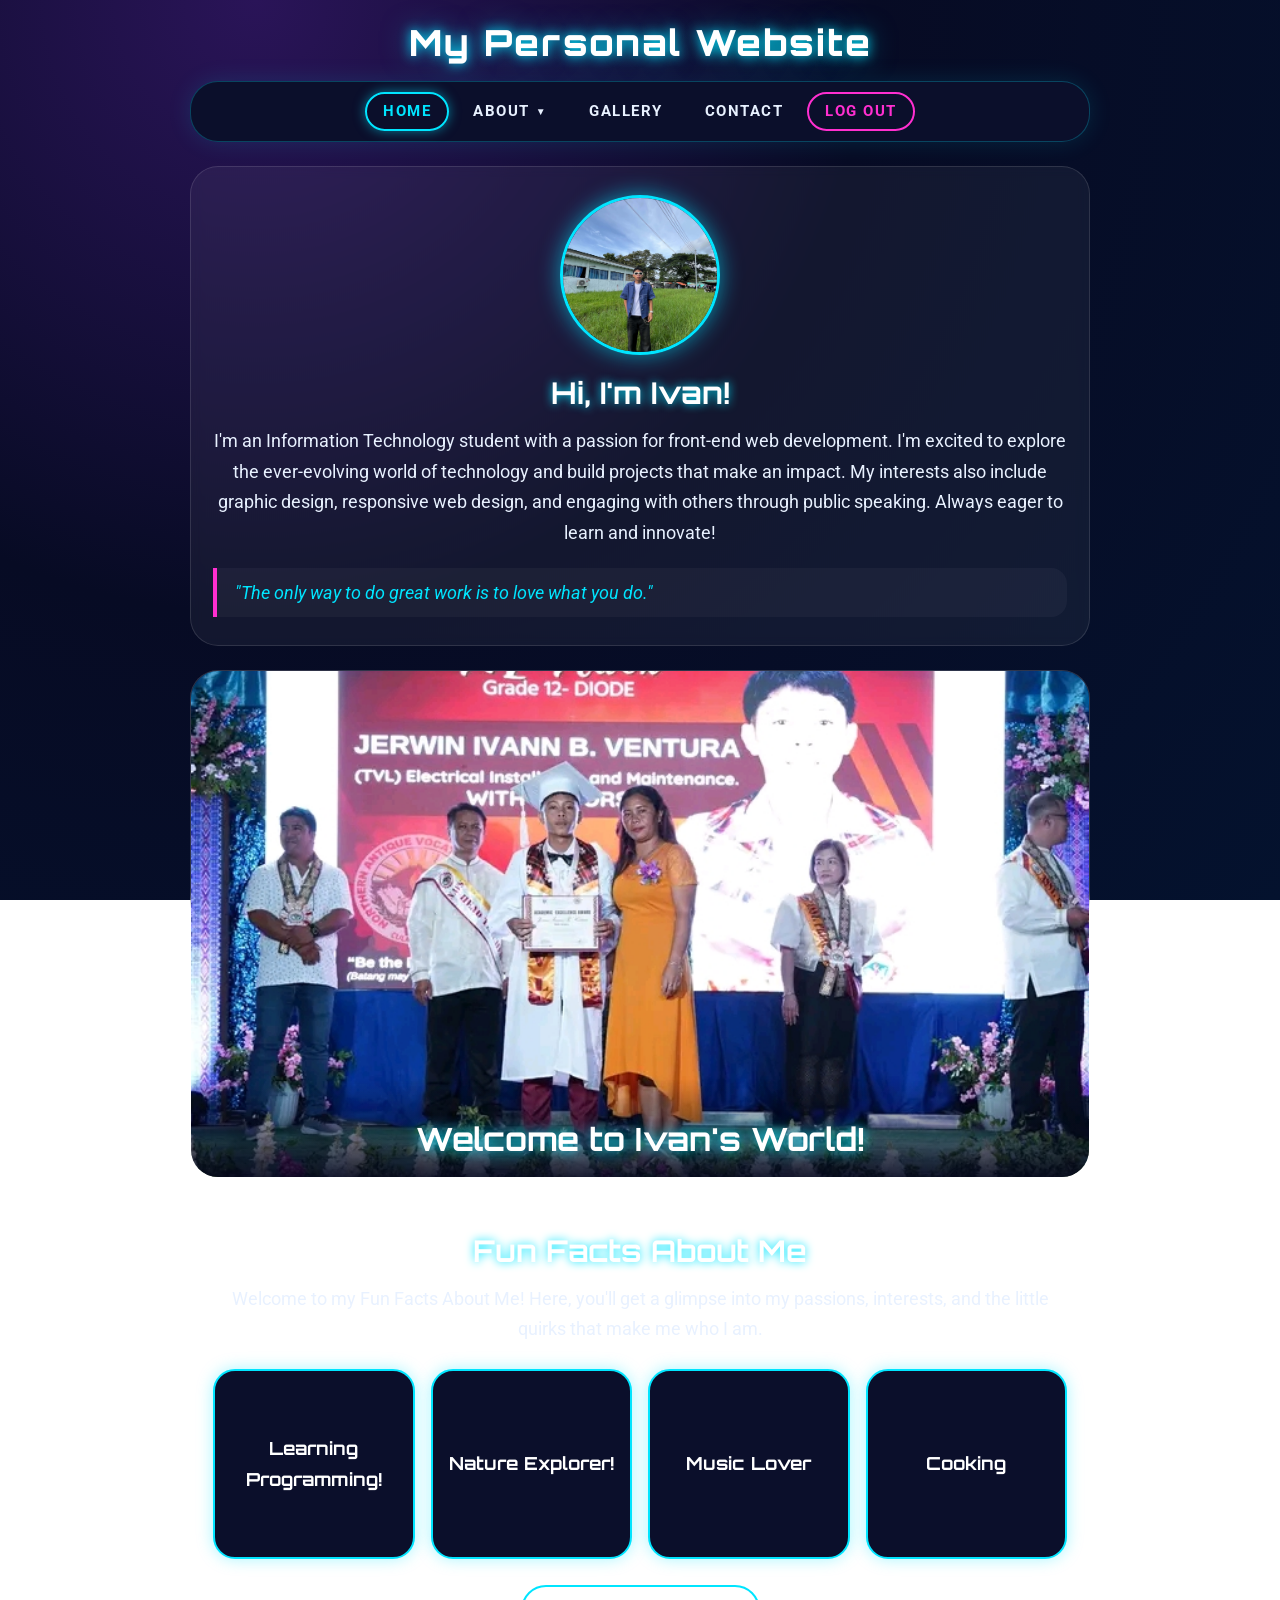
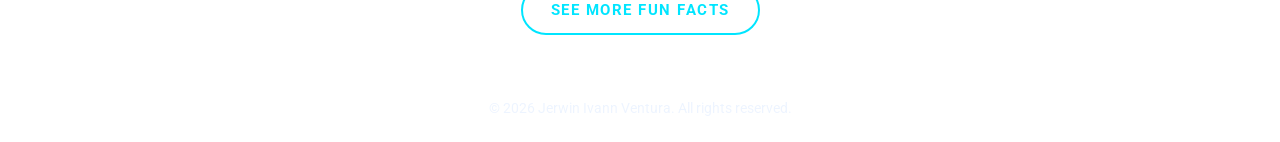
<file: index.html>
<!DOCTYPE html>
<html lang="en">
<head>
<meta charset="UTF-8">
<meta name="viewport" content="width=device-width, initial-scale=1.0">
<title>Home - Ivan Ventura</title>
<link href="https://fonts.googleapis.com/css2?family=Orbitron:wght@600;800&family=Roboto:wght@400;500;700&display=swap" rel="stylesheet">
<link rel="stylesheet" href="style.css">
</head>
<body>
<header class="site-header"><h1>My Personal Website</h1></header>
<nav class="navbar">
<ul class="nav-list">
<li><a href="index.html" class="nav-link">Home</a></li>
<li class="dropdown">
<button type="button" class="dropdown-toggle" aria-haspopup="true" aria-expanded="false">About <span class="caret">&#9660;</span></button>
<ul class="dropdown-menu">
<li><a href="skills.html">Skills I'm Developing</a></li>
<li><a href="goals.html">My Goals as a Student</a></li>
<li><a href="funfacts.html">Fun Facts About Me</a></li>
</ul>
</li>
<li><a href="gallery.html" class="nav-link">Gallery</a></li>
<li><a href="contact.html" class="nav-link">Contact</a></li>
<li><a href="#" class="nav-link logout" data-logout>Log Out</a></li>
</ul>
</nav>
<main>
<section class="card hero">
<img class="avatar" src="ivan.jpeg" alt="Ivan's portrait">
<h2>Hi, I'm Ivan!</h2>
<p>I'm an Information Technology student with a passion for front-end web development. I'm excited to explore the ever-evolving world of technology and build projects that make an impact. My interests also include graphic design, responsive web design, and engaging with others through public speaking. Always eager to learn and innovate!</p>
<blockquote>"The only way to do great work is to love what you do."</blockquote>
</section>
<section class="card slider">
<div class="slides">
<div class="slide"><img src="2.jpg" alt="Image 1"><div class="text-overlay"><h1>Welcome to Ivan's World!</h1></div></div>
<div class="slide"><img src="3.jpeg" alt="Image 2"><div class="text-overlay"><h1>Code. Create. Inspire.</h1></div></div>
<div class="slide"><img src="4.jpeg" alt="Image 3"><div class="text-overlay"><h1>Building My Future, One Project at a Time</h1></div></div>
</div>
</section>
<section class="card">
<h2>Fun Facts About Me</h2>
<p class="lead">Welcome to my Fun Facts About Me! Here, you'll get a glimpse into my passions, interests, and the little quirks that make me who I am.</p>
<div class="funfact-container">
<div class="funfact-card" tabindex="0"><div class="funfact-inner"><div class="funfact-front"><p>Learning Programming!</p></div><div class="funfact-back"><p>I'm always learning new ways to code and build cool projects!</p></div></div></div>
<div class="funfact-card" tabindex="0"><div class="funfact-inner"><div class="funfact-front"><p>Nature Explorer!</p></div><div class="funfact-back"><p>I love exploring nature and discovering beautiful places!</p></div></div></div>
<div class="funfact-card" tabindex="0"><div class="funfact-inner"><div class="funfact-front"><p>Music Lover</p></div><div class="funfact-back"><p>I enjoy listening to Hev Abi and Hellmerry because their music helps me relax and feel good.</p></div></div></div>
<div class="funfact-card" tabindex="0"><div class="funfact-inner"><div class="funfact-front"><p>Cooking</p></div><div class="funfact-back"><p>I love cooking because it allows me to express my creativity and discover new recipes.</p></div></div></div>
</div>
<div class="center"><a href="funfacts.html" class="btn">See More Fun Facts</a></div>
</section>
</main>
<footer><p>&copy; 2026 Jerwin Ivann Ventura. All rights reserved.</p></footer>
<script src="script.js"></script>
</body>
</html>
</file>
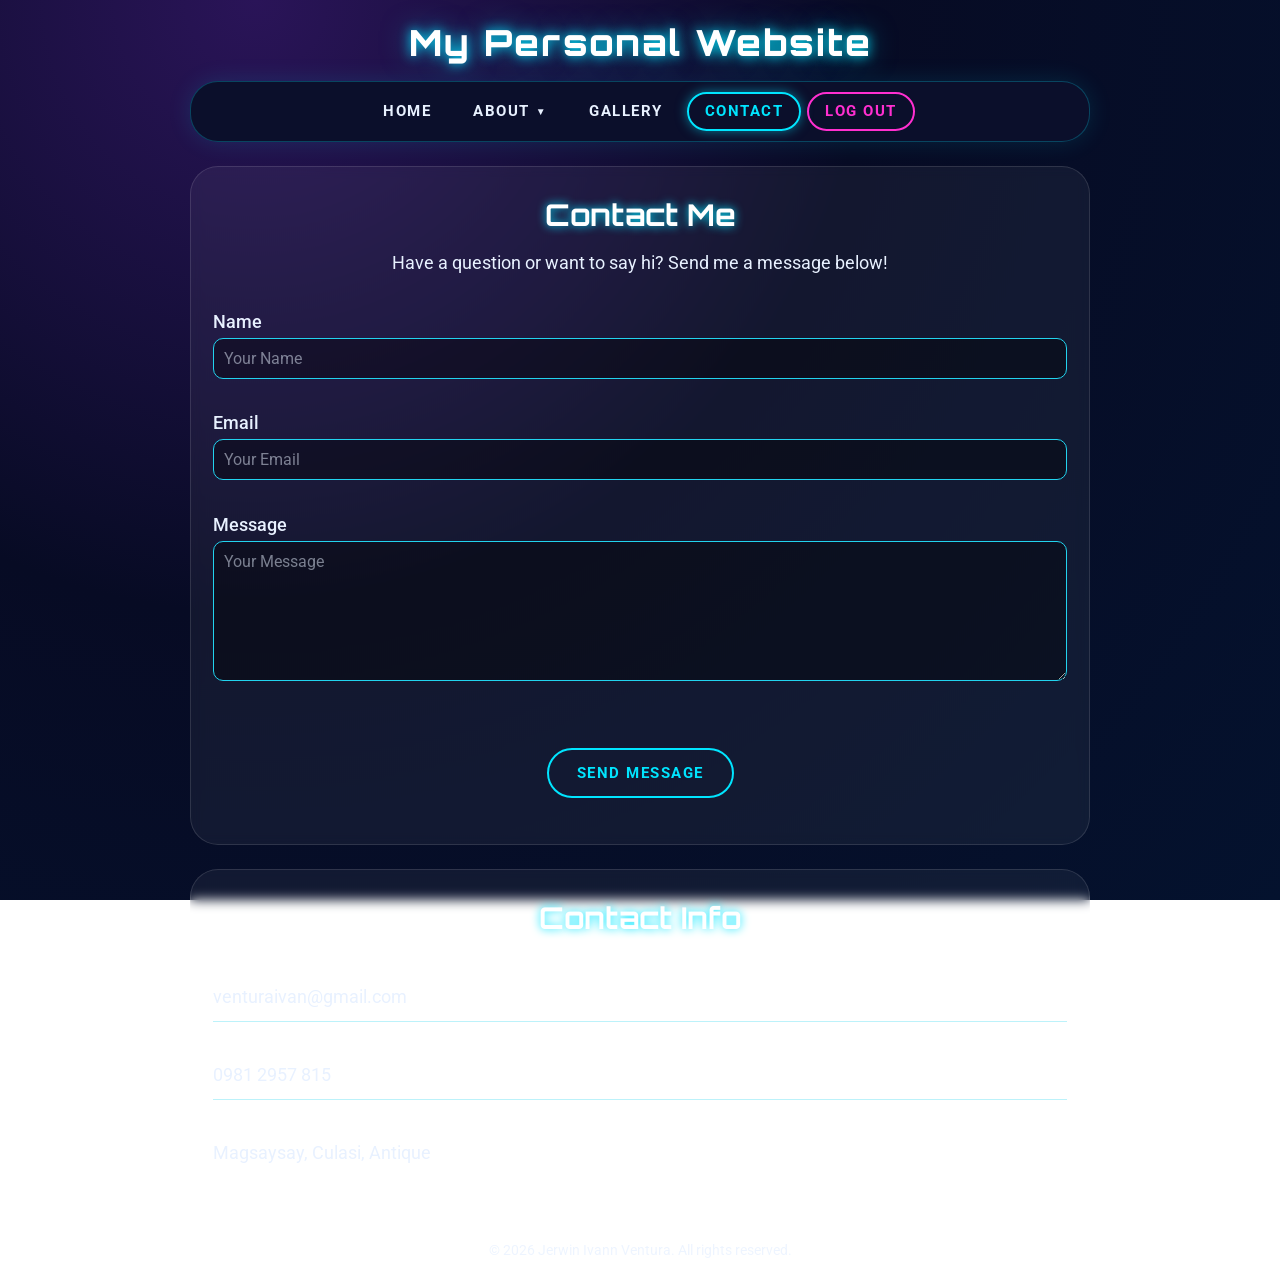
<file: contact.html>
<!DOCTYPE html>
<html lang="en">
<head>
<meta charset="UTF-8">
<meta name="viewport" content="width=device-width, initial-scale=1.0">
<title>Contact - Ivan Ventura</title>
<link href="https://fonts.googleapis.com/css2?family=Orbitron:wght@600;800&family=Roboto:wght@400;500;700&display=swap" rel="stylesheet">
<link rel="stylesheet" href="style.css">
<style>
.contact-form { display: flex; flex-direction: column; gap: 6px; text-align: left; }
.contact-form label { font-weight: 500; margin-top: 8px; }
.contact-form input, .contact-form textarea {
  width: 100%; padding: 10px; box-sizing: border-box;
  background: rgba(0,0,0,0.35); color: #fff;
  border: 1px solid #22d3ee; border-radius: 10px;
  font-family: 'Roboto', sans-serif; font-size: 1rem;
}
.contact-form input:focus, .contact-form textarea:focus {
  outline: none; box-shadow: 0 0 10px #22d3ee;
}
.contact-form button { margin-top: 16px; cursor: pointer; }
.err { color: #f472b6; font-size: 0.85rem; min-height: 1em; }
.ok { color: #4ade80; text-align: center; margin-top: 12px; }
.info p { margin: 8px 0; }
.info hr { border: none; border-top: 1px solid rgba(34,211,238,0.3); }
</style>
</head>
<body>
<header class="site-header"><h1>My Personal Website</h1></header>
<nav class="navbar">
<ul class="nav-list">
<li><a href="index.html" class="nav-link">Home</a></li>
<li class="dropdown">
<button type="button" class="dropdown-toggle" aria-haspopup="true" aria-expanded="false">About <span class="caret">&#9660;</span></button>
<ul class="dropdown-menu">
<li><a href="skills.html">Skills I'm Developing</a></li>
<li><a href="goals.html">My Goals as a Student</a></li>
<li><a href="funfacts.html">Fun Facts About Me</a></li>
</ul>
</li>
<li><a href="gallery.html" class="nav-link">Gallery</a></li>
<li><a href="contact.html" class="nav-link">Contact</a></li>
<li><a href="#" class="nav-link logout" data-logout>Log Out</a></li>
</ul>
</nav>
<main>
<section class="card">
<h2>Contact Me</h2>
<p class="lead">Have a question or want to say hi? Send me a message below!</p>
<form class="contact-form" id="msgForm" novalidate>
<label for="name">Name</label>
<input type="text" id="name" placeholder="Your Name">
<span class="err" id="nameErr"></span>
<label for="email">Email</label>
<input type="email" id="email" placeholder="Your Email">
<span class="err" id="emailErr"></span>
<label for="message">Message</label>
<textarea id="message" rows="5" placeholder="Your Message"></textarea>
<span class="err" id="msgErr"></span>
<div class="center"><button type="submit" class="btn">Send Message</button></div>
<span class="ok" id="okMsg" role="status"></span>
</form>
</section>
<section class="card info">
<h2>Contact Info</h2>
<p><strong>Email</strong><br>venturaivan@gmail.com</p><hr>
<p><strong>Phone</strong><br>0981 2957 815</p><hr>
<p><strong>Address</strong><br>Magsaysay, Culasi, Antique</p>
</section>
</main>
<footer><p>&copy; 2026 Jerwin Ivann Ventura. All rights reserved.</p></footer>
<script src="script.js"></script>
<script>
document.getElementById('msgForm').addEventListener('submit', function (e) {
  e.preventDefault();
  var n = document.getElementById('name').value.trim();
  var m = document.getElementById('email').value.trim();
  var t = document.getElementById('message').value.trim();
  var ok = true;
  document.getElementById('nameErr').textContent = n ? '' : 'Please enter your name.';
  document.getElementById('emailErr').textContent = /^\S+@\S+\.\S+$/.test(m) ? '' : 'Please enter a valid email.';
  document.getElementById('msgErr').textContent = t ? '' : 'Please enter a message.';
  if (!n || !/^\S+@\S+\.\S+$/.test(m) || !t) ok = false;
  if (!ok) return;
  var body = 'Name: ' + n + '\nEmail: ' + m + '\n\n' + t;
  window.location.href = 'mailto:venturaivan@gmail.com?subject=' +
    encodeURIComponent('Message from ' + n) + '&body=' + encodeURIComponent(body);
  document.getElementById('okMsg').textContent = 'Opening your email app...';
});
</script>
</body>
</html>
</file>
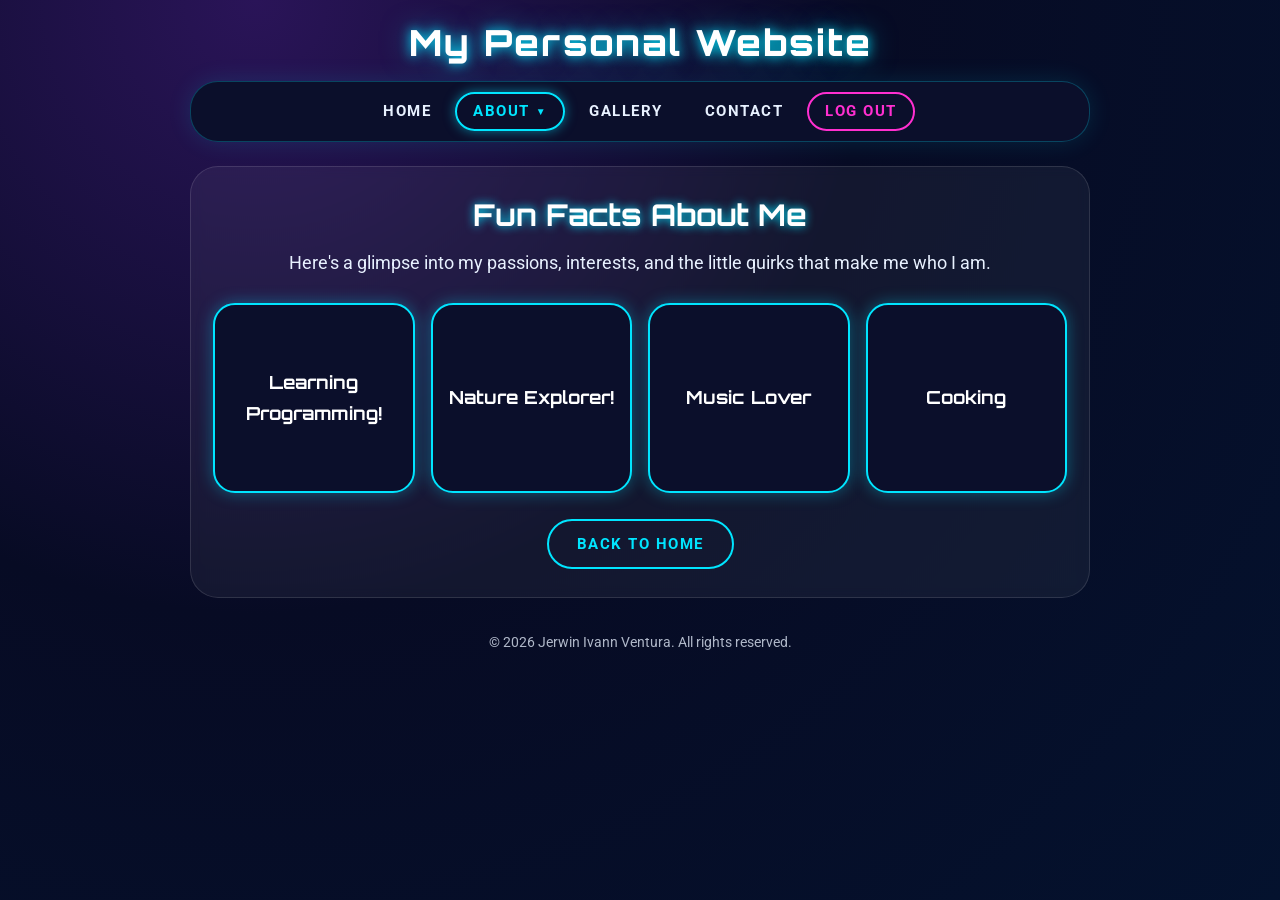
<file: funfacts.html>
<!DOCTYPE html>
<html lang="en">
<head>
<meta charset="UTF-8">
<meta name="viewport" content="width=device-width, initial-scale=1.0">
<title>Fun Facts - Ivan Ventura</title>
<link href="https://fonts.googleapis.com/css2?family=Orbitron:wght@600;800&family=Roboto:wght@400;500;700&display=swap" rel="stylesheet">
<link rel="stylesheet" href="style.css">
</head>
<body>
<header class="site-header"><h1>My Personal Website</h1></header>
<nav class="navbar">
<ul class="nav-list">
<li><a href="index.html" class="nav-link">Home</a></li>
<li class="dropdown">
<button type="button" class="dropdown-toggle" aria-haspopup="true" aria-expanded="false">About <span class="caret">&#9660;</span></button>
<ul class="dropdown-menu">
<li><a href="skills.html">Skills I'm Developing</a></li>
<li><a href="goals.html">My Goals as a Student</a></li>
<li><a href="funfacts.html">Fun Facts About Me</a></li>
</ul>
</li>
<li><a href="gallery.html" class="nav-link">Gallery</a></li>
<li><a href="contact.html" class="nav-link">Contact</a></li>
<li><a href="#" class="nav-link logout" data-logout>Log Out</a></li>
</ul>
</nav>
<main>
<section class="card">
<h2>Fun Facts About Me</h2>
<p class="lead">Here's a glimpse into my passions, interests, and the little quirks that make me who I am.</p>
<div class="funfact-container">
<div class="funfact-card" tabindex="0"><div class="funfact-inner"><div class="funfact-front"><p>Learning Programming!</p></div><div class="funfact-back"><p>I'm always learning new ways to code and build cool projects!</p></div></div></div>
<div class="funfact-card" tabindex="0"><div class="funfact-inner"><div class="funfact-front"><p>Nature Explorer!</p></div><div class="funfact-back"><p>I love exploring nature and discovering beautiful places!</p></div></div></div>
<div class="funfact-card" tabindex="0"><div class="funfact-inner"><div class="funfact-front"><p>Music Lover</p></div><div class="funfact-back"><p>I enjoy listening to Hev Abi and Hellmerry because their music helps me relax and feel good.</p></div></div></div>
<div class="funfact-card" tabindex="0"><div class="funfact-inner"><div class="funfact-front"><p>Cooking</p></div><div class="funfact-back"><p>I love cooking because it allows me to express my creativity and discover new recipes.</p></div></div></div>
</div>
<div class="center"><a href="index.html" class="btn">Back to Home</a></div>
</section>
</main>
<footer><p>&copy; 2026 Jerwin Ivann Ventura. All rights reserved.</p></footer>
<script src="script.js"></script>
</body>
                                         </html>
</file>
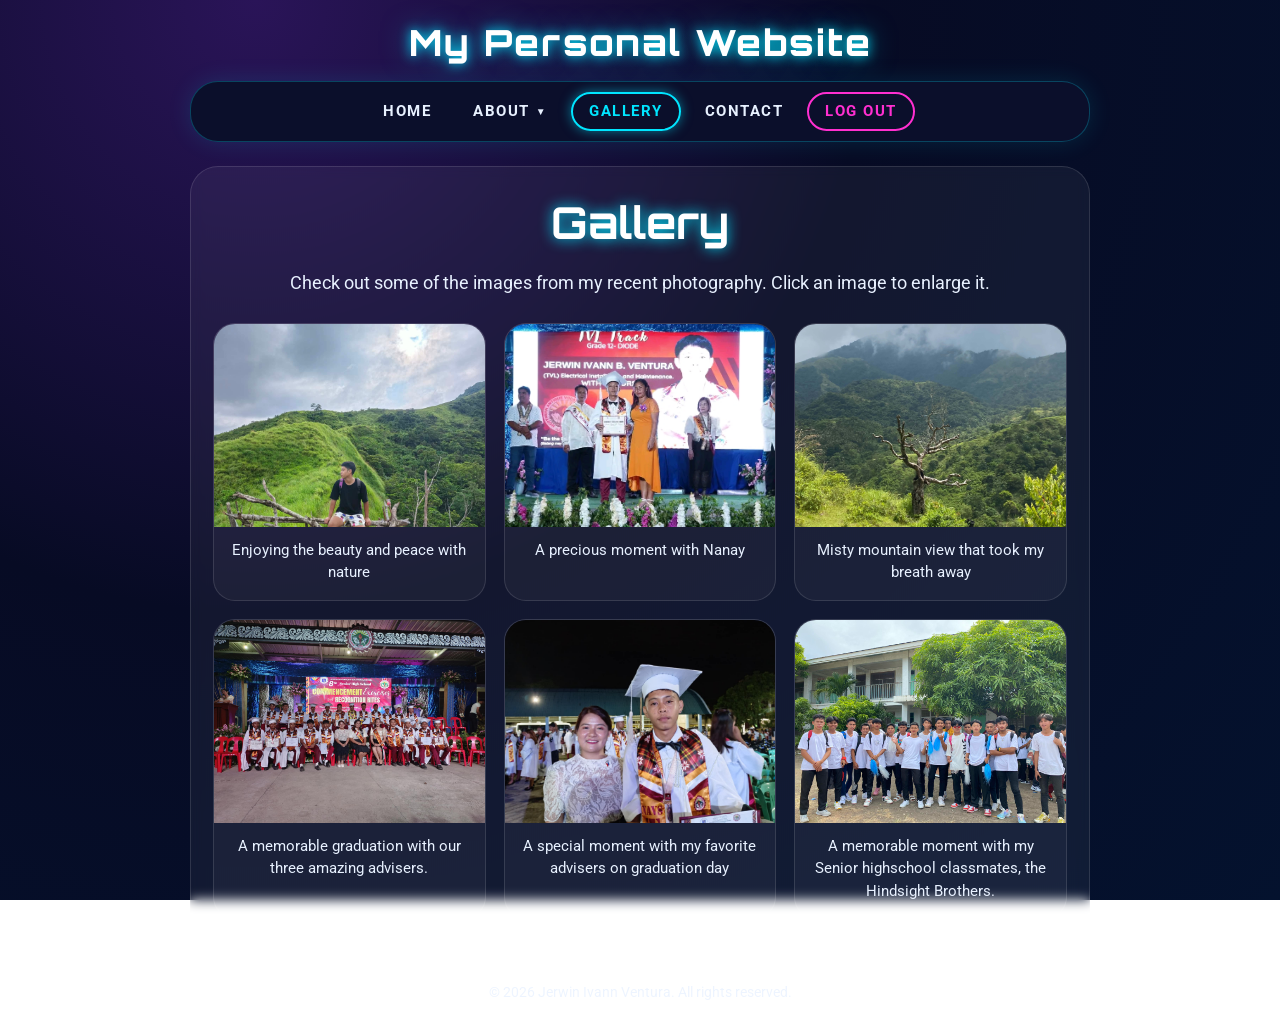
<file: gallery.html>
<!DOCTYPE html>
<html lang="en">
<head>
<meta charset="UTF-8">
<meta name="viewport" content="width=device-width, initial-scale=1.0">
<title>Gallery</title>
<link href="https://fonts.googleapis.com/css2?family=Orbitron:wght@600;800&family=Roboto:wght@400;500;700&display=swap" rel="stylesheet">
<link rel="stylesheet" href="style.css">
</head>
<body>
<header class="site-header"><h1>My Personal Website</h1></header>
<nav class="navbar">
<ul class="nav-list">
<li><a href="index.html" class="nav-link">Home</a></li>
<li class="dropdown">
<button type="button" class="dropdown-toggle" aria-haspopup="true" aria-expanded="false">About <span class="caret">&#9660;</span></button>
<ul class="dropdown-menu">
<li><a href="skills.html">Skills I'm Developing</a></li>
<li><a href="goals.html">My Goals as a Student</a></li>
<li><a href="funfacts.html">Fun Facts About Me</a></li>
</ul>
</li>
<li><a href="gallery.html" class="nav-link">Gallery</a></li>
<li><a href="contact.html" class="nav-link">Contact</a></li>
<li><a href="#" class="nav-link logout" data-logout>Log Out</a></li>
</ul>
</nav>
<main>
<section class="card" id="gallery">
<h1>Gallery</h1>
<p class="lead">Check out some of the images from my recent photography. Click an image to enlarge it.</p>
<div class="gallery">
<div class="gallery-item"><img src="1.jpeg" alt="Hiking on a grassy mountain" class="thumbnail"><p class="image-description">Enjoying the beauty and peace with nature</p></div>
<div class="gallery-item"><img src="2.jpg" alt="Graduation recognition" class="thumbnail"><p class="image-description">A precious moment with Nanay</p></div>
<div class="gallery-item"><img src="3.jpeg" alt="Misty mountain view" class="thumbnail"><p class="image-description">Misty mountain view that took my breath away</p></div>
<div class="gallery-item"><img src="4.jpeg" alt="Group on stage" class="thumbnail"><p class="image-description">A memorable graduation with our three amazing advisers. </p></div>
<div class="gallery-item"><img src="5.jpeg" alt="Graduation day" class="thumbnail"><p class="image-description">A special moment with my favorite advisers on graduation day</p></div>
<div class="gallery-item"><img src="6.jpeg" alt="Classmates at school" class="thumbnail"><p class="image-description">A memorable moment with my Senior highschool classmates, the Hindsight Brothers.</p></div>
</div>
</section>
</main>
<footer><p>&copy; 2026 Jerwin Ivann Ventura. All rights reserved.</p></footer>
<script src="script.js"></script>

<script>
(function () {
  var old = document.getElementById('lightbox');
  if (old) old.remove();

  var css = document.createElement('style');
  css.textContent = `
    .lbx { display:none; position:fixed; left:0; top:0; right:0; bottom:0;
      z-index:99999; background:#04061c;
      flex-direction:column; align-items:center; justify-content:center;
      padding:16px; overflow:hidden; }
    .lbx.open { display:flex; }
    .lbx-stage { position:relative; box-sizing:content-box;
      overflow:hidden; border:2px solid #00f0ff;
      box-shadow:0 0 22px rgba(0,240,255,.6);
      touch-action:none; background:#04061c; }
    .lbx-img { position:absolute; left:0; top:0; width:100%; height:100%;
      background-repeat:no-repeat; background-position:center;
      background-size:100% 100%; }
    .lbx-cap { margin:18px 0 6px; text-align:center; color:#fff;
      font-size:.95rem; max-width:900px; }
    .lbx-count { margin:0; color:#9fdcff; font-size:.8rem; }
    .lbx-btn { position:absolute; z-index:5; width:44px; height:44px;
      border-radius:50%; border:none; color:#fff; font-size:22px; line-height:1;
      background:#0a3a4a; cursor:pointer;
      display:flex; align-items:center; justify-content:center; }
    .lbx-close { top:16px; right:16px; }
    .lbx-prev { left:6px; top:50%; margin-top:-22px; }
    .lbx-next { right:6px; top:50%; margin-top:-22px; }
  `;
  document.head.appendChild(css);

  var box = document.createElement('div');
  box.className = 'lbx';
  box.innerHTML =
    '<button class="lbx-btn lbx-close" aria-label="Close">&#10005;</button>' +
    '<button class="lbx-btn lbx-prev" aria-label="Previous">&#10094;</button>' +
    '<div class="lbx-stage"><div class="lbx-img"></div></div>' +
    '<button class="lbx-btn lbx-next" aria-label="Next">&#10095;</button>' +
    '<p class="lbx-cap"></p><p class="lbx-count"></p>';
  document.body.appendChild(box);

  var stage = box.querySelector('.lbx-stage');
  var pic = box.querySelector('.lbx-img');
  var cap = box.querySelector('.lbx-cap');
  var count = box.querySelector('.lbx-count');

  var items = Array.prototype.slice.call(document.querySelectorAll('.gallery-item'));
  var current = 0;
  var cache = {};
  var token = 0;
  var dims = { w: 4, h: 3 };

  var scale = 1, x = 0, y = 0;
  var startDist = 0, startScale = 1, lastX = 0, lastY = 0;
  var moved = false, swipeX = 0;

  // Sukatin ang frame ayon sa sukat ng picture
  function fit(w, h) {
    dims = { w: w, h: h };
    var maxW = Math.min(900, window.innerWidth - 40) - 4;
    var maxH = window.innerHeight * 0.68;
    var r = Math.min(maxW / w, maxH / h);
    stage.style.width = Math.round(w * r) + 'px';
    stage.style.height = Math.round(h * r) + 'px';
  }
  window.addEventListener('resize', function () { fit(dims.w, dims.h); });

  function apply() {
    pic.style.transform = (scale === 1 && x === 0 && y === 0)
      ? 'none'
      : 'translate(' + x + 'px,' + y + 'px) scale(' + scale + ')';
  }
  function resetZoom() { scale = 1; x = 0; y = 0; apply(); }

  // I-load ang picture at paliitin sa max 1600px
  function prepare(i, cb) {
    if (cache[i]) { cb(cache[i]); return; }
    var thumb = items[i].querySelector('img');
    var url = thumb.currentSrc || thumb.src;
    var t = new Image();
    t.onload = function () {
      var w = t.naturalWidth, h = t.naturalHeight;
      var r = Math.min(1, 1600 / Math.max(w, h));
      var out = url, ow = w, oh = h;
      try {
        var c = document.createElement('canvas');
        c.width = Math.round(w * r);
        c.height = Math.round(h * r);
        c.getContext('2d').drawImage(t, 0, 0, c.width, c.height);
        out = c.toDataURL('image/jpeg', 0.85);
        ow = c.width; oh = c.height;
      } catch (e) {}
      cache[i] = { src: out, w: ow, h: oh };
      cb(cache[i]);
    };
    t.onerror = function () { cb({ src: null, w: 4, h: 3 }); };
    t.src = url;
  }

  function render() {
    var item = items[current];
    var desc = item.querySelector('.image-description');
    var my = ++token;
    cap.textContent = desc ? desc.textContent : '';
    count.textContent = (current + 1) + ' of ' + items.length;
    pic.style.backgroundImage = 'none';
    resetZoom();
    prepare(current, function (res) {
      if (my !== token) return;
      if (res.src) {
        fit(res.w, res.h);
        pic.style.backgroundImage = 'url("' + res.src + '")';
      } else {
        cap.textContent = 'Hindi ma-load ang picture.';
      }
    });
  }
  function openAt(i) { current = i; fit(dims.w, dims.h); box.classList.add('open'); render(); }
  function close() { box.classList.remove('open'); }
  function show(step) { current = (current + step + items.length) % items.length; render(); }

  document.addEventListener('click', function (e) {
    var t = e.target.closest ? e.target.closest('.gallery-item img') : null;
    if (!t) return;
    var i = items.indexOf(t.closest('.gallery-item'));
    if (i < 0) return;
    e.stopPropagation();
    openAt(i);
  }, true);

  box.querySelector('.lbx-close').onclick = close;
  box.querySelector('.lbx-prev').onclick = function () { show(-1); };
  box.querySelector('.lbx-next').onclick = function () { show(1); };

  pic.addEventListener('click', function () {
    if (moved) { moved = false; return; }
    if (scale === 1) { scale = 2.5; apply(); } else { resetZoom(); }
  });

  function dist(t) { return Math.hypot(t[0].clientX - t[1].clientX, t[0].clientY - t[1].clientY); }

  stage.addEventListener('touchstart', function (e) {
    moved = false;
    if (e.touches.length === 2) {
      startDist = dist(e.touches); startScale = scale;
    } else {
      lastX = swipeX = e.touches[0].clientX;
      lastY = e.touches[0].clientY;
    }
  }, { passive: true });

  stage.addEventListener('touchmove', function (e) {
    e.preventDefault();
    if (e.touches.length === 2) {
      scale = Math.min(5, Math.max(1, startScale * dist(e.touches) / startDist));
      moved = true;
    } else if (scale > 1) {
      var t = e.touches[0];
      x += t.clientX - lastX; y += t.clientY - lastY;
      lastX = t.clientX; lastY = t.clientY;
      moved = true;
    }
    apply();
  }, { passive: false });

  stage.addEventListener('touchend', function (e) {
    if (scale <= 1.01) resetZoom();
    if (scale === 1 && e.changedTouches.length === 1) {
      var dx = e.changedTouches[0].clientX - swipeX;
      if (Math.abs(dx) > 60) { moved = true; show(dx < 0 ? 1 : -1); }
    }
  });

  document.addEventListener('keydown', function (e) {
    if (!box.classList.contains('open')) return;
    if (e.key === 'Escape') close();
    if (e.key === 'ArrowLeft') show(-1);
    if (e.key === 'ArrowRight') show(1);
  });
})();
</script>
</body>
  </html>
</file>
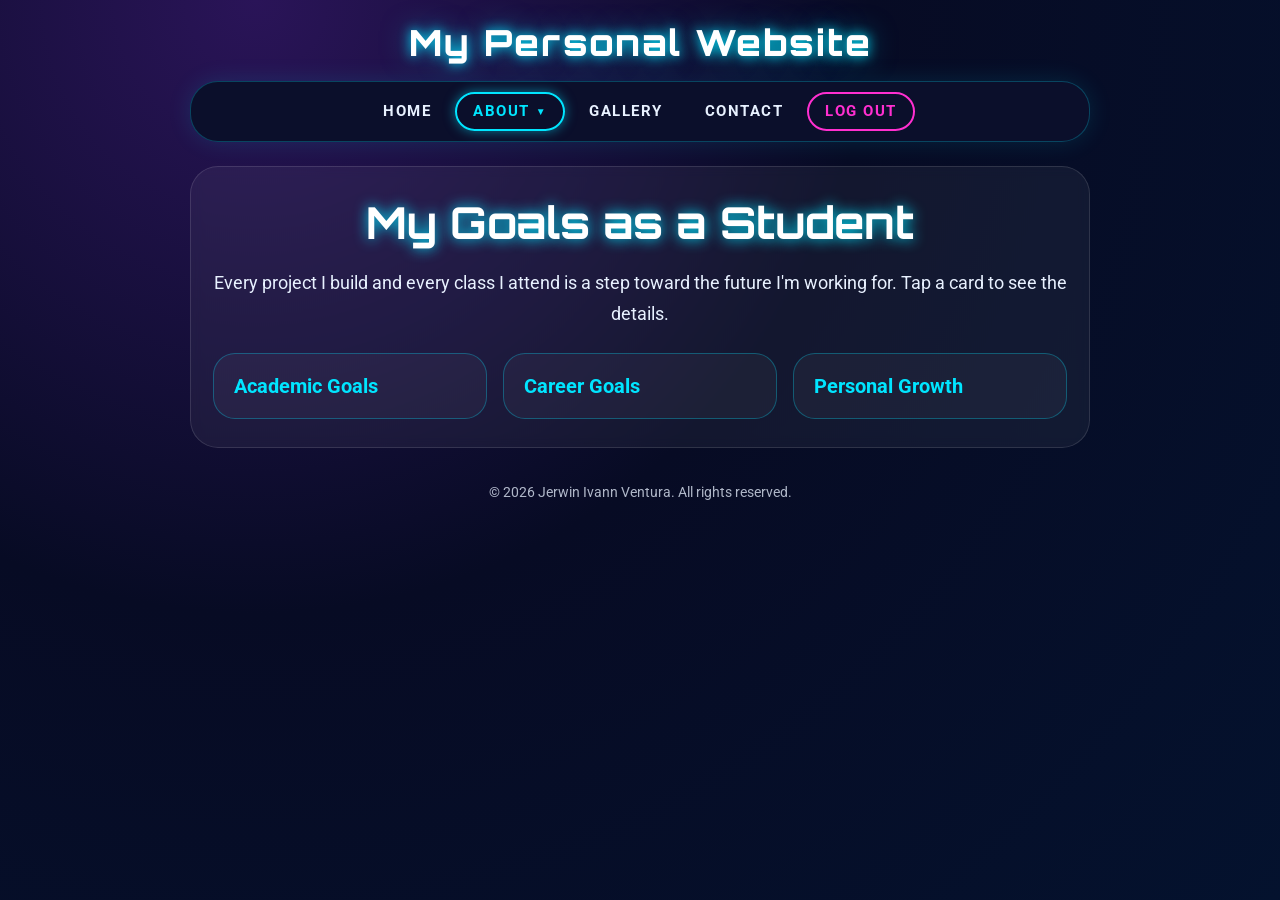
<file: goals.html>
<!DOCTYPE html>
<html lang="en">
<head>
<meta charset="UTF-8">
<meta name="viewport" content="width=device-width, initial-scale=1.0">
<title>My Goals as a Student</title>
<link href="https://fonts.googleapis.com/css2?family=Orbitron:wght@600;800&family=Roboto:wght@400;500;700&display=swap" rel="stylesheet">
<link rel="stylesheet" href="style.css">
</head>
<body>
<header class="site-header"><h1>My Personal Website</h1></header>
<nav class="navbar">
<ul class="nav-list">
<li><a href="index.html" class="nav-link">Home</a></li>
<li class="dropdown">
<button type="button" class="dropdown-toggle" aria-haspopup="true" aria-expanded="false">About <span class="caret">&#9660;</span></button>
<ul class="dropdown-menu">
<li><a href="skills.html">Skills I'm Developing</a></li>
<li><a href="goals.html">My Goals as a Student</a></li>
<li><a href="funfacts.html">Fun Facts About Me</a></li>
</ul>
</li>
<li><a href="gallery.html" class="nav-link">Gallery</a></li>
<li><a href="contact.html" class="nav-link">Contact</a></li>
<li><a href="#" class="nav-link logout" data-logout>Log Out</a></li>
</ul>
</nav>
<main>
<section class="card">
<h1>My Goals as a Student</h1>
<p class="lead">Every project I build and every class I attend is a step toward the future I'm working for. Tap a card to see the details.</p>
<div class="goal-grid">
<div class="goal-card" tabindex="0">
<h3>Academic Goals</h3>
<div class="goal-details"><ul>
<li>Finish my Information Technology degree with strong grades</li>
<li>Build a solid foundation in programming and web development</li>
<li>Complete hands-on projects for my portfolio</li>
</ul></div>
</div>
<div class="goal-card" tabindex="0">
<h3>Career Goals</h3>
<div class="goal-details"><ul>
<li>Become a skilled front-end web developer</li>
<li>Combine coding and graphic design to create great user experiences</li>
<li>Gain real-world experience through internships and projects</li>
</ul></div>
</div>
<div class="goal-card" tabindex="0">
<h3>Personal Growth</h3>
<div class="goal-details"><ul>
<li>Grow my confidence in public speaking</li>
<li>Keep learning new tools and technologies every day</li>
<li>Stay balanced by making time for nature and music</li>
</ul></div>
</div>
</div>
</section>
</main>
<footer><p>&copy; 2026 Jerwin Ivann Ventura. All rights reserved.</p></footer>
<script src="script.js"></script>
</body>
</html>
</file>
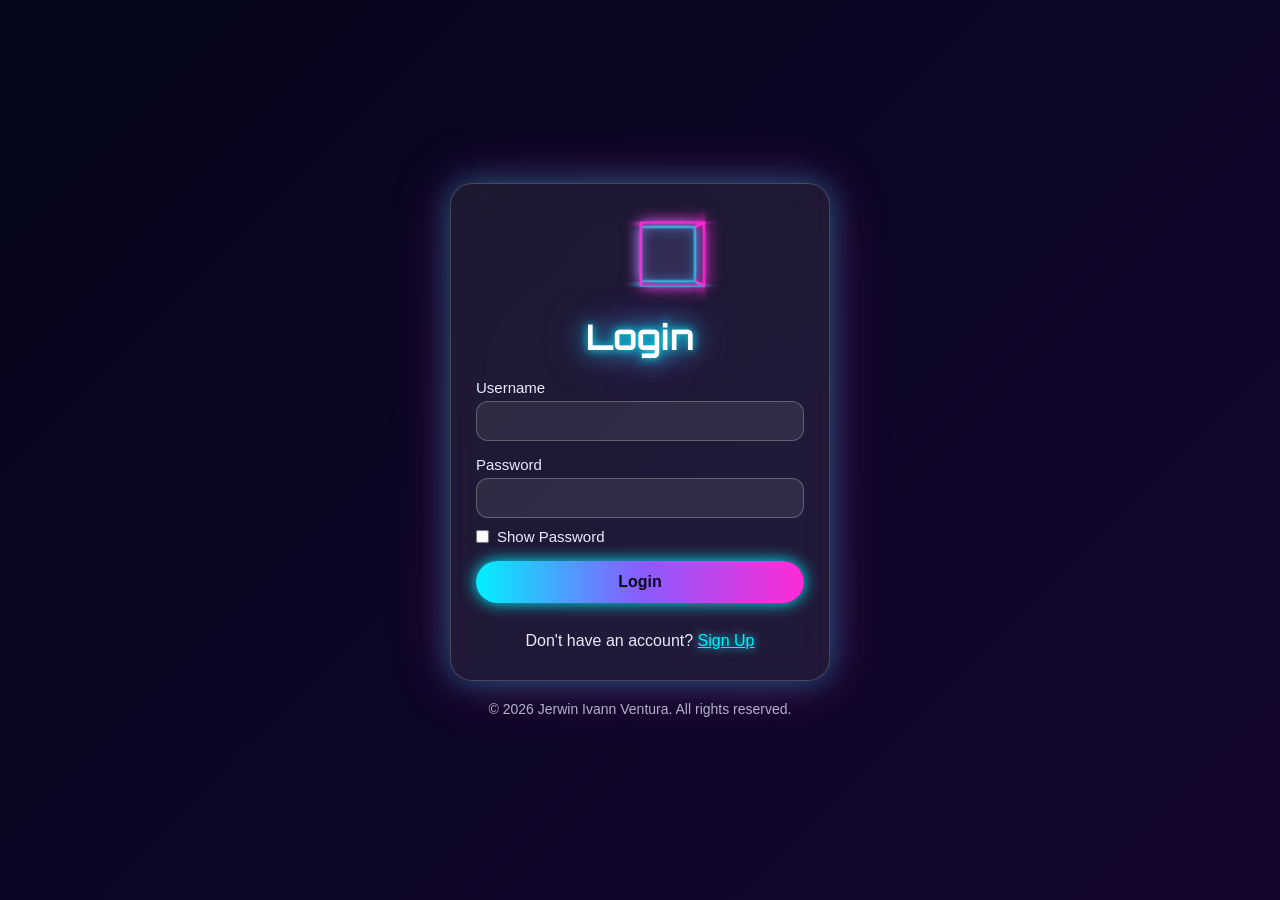
<file: login.html>
<!DOCTYPE html>
<html lang="en">
<head>
<meta charset="UTF-8">
<meta name="viewport" content="width=device-width, initial-scale=1.0">
<title>Login &amp; Sign Up - NEX3D</title>
<link rel="stylesheet" href="login_style.css">
</head>
<body>
<div class="form-container">
<div class="mini-scene" aria-hidden="true"><div class="mini-cube"><i></i><i></i><i></i><i></i><i></i><i></i></div></div>
<h2 id="formTitle">Login</h2>
<form id="authForm">
<label for="username">Username</label>
<input type="text" id="username" autocomplete="username" required>
<label for="password">Password</label>
<input type="password" id="password" autocomplete="current-password" required>
<div class="show-password" id="showPasswordContainer">
<input type="checkbox" id="showPassword">
<label for="showPassword">Show Password</label>
</div>
<label for="confirmPassword" id="confirmPasswordLabel" style="display:none;">Confirm Password</label>
<input type="password" id="confirmPassword" autocomplete="new-password" style="display:none;">
<p id="passwordMatchMessage" style="display:none;"></p>
<button type="submit" id="submitBtn">Login</button>
<p id="errorMessage"></p>
<p id="toggleText">Don't have an account? <a href="#" id="toggleLink">Sign Up</a></p>
</form>
</div>
<footer class="login-footer"><p>&copy; 2026 Jerwin Ivann Ventura. All rights reserved.</p></footer>
<script>
var isLogin = true;
var $ = function (id) { return document.getElementById(id); };

function toggleForm() {
  $('authForm').reset();
  $('password').type = 'password';
  $('errorMessage').textContent = '';
  $('passwordMatchMessage').style.display = 'none';
  isLogin = !isLogin;
  $('formTitle').textContent = isLogin ? 'Login' : 'Sign Up';
  $('submitBtn').textContent = isLogin ? 'Login' : 'Sign Up';
  $('confirmPassword').style.display = isLogin ? 'none' : 'block';
  $('confirmPasswordLabel').style.display = isLogin ? 'none' : 'block';
  $('showPasswordContainer').style.display = isLogin ? 'flex' : 'none';
  $('toggleText').innerHTML = isLogin
    ? 'Don\'t have an account? <a href="#" id="toggleLink">Sign Up</a>'
    : 'Already have an account? <a href="#" id="toggleLink">Login</a>';
  $('toggleLink').addEventListener('click', onToggle);
}
function onToggle(e) { e.preventDefault(); toggleForm(); }

function handleSubmit() {
  var username = $('username').value.trim();
  var password = $('password').value;
  var error = $('errorMessage');
  error.textContent = '';
  if (username === '' || password === '') { error.textContent = 'Please fill out all fields'; return; }
  if (isLogin) {
    if (username === localStorage.getItem('username') && password === localStorage.getItem('password')) {
      localStorage.setItem('isLoggedIn', 'true');
      window.location.href = 'index.html';
    } else {
      error.textContent = 'Invalid username or password';
    }
  } else if (password !== $('confirmPassword').value) {
    error.textContent = 'Passwords do not match';
  } else {
    localStorage.setItem('username', username);
    localStorage.setItem('password', password);
    alert('Account created successfully! You can now log in.');
    toggleForm();
  }
}

function checkPasswordMatch() {
  var confirm = $('confirmPassword').value, msg = $('passwordMatchMessage');
  if (isLogin || confirm === '') { msg.style.display = 'none'; return; }
  var same = confirm === $('password').value;
  msg.textContent = same ? 'Passwords match' : 'Passwords do not match';
  msg.style.color = same ? '#39ff14' : '#ff6b9d';
  msg.style.display = 'block';
}

$('authForm').addEventListener('submit', function (e) { e.preventDefault(); handleSubmit(); });
$('toggleLink').addEventListener('click', onToggle);
$('showPassword').addEventListener('change', function () { $('password').type = this.checked ? 'text' : 'password'; });
$('confirmPassword').addEventListener('input', checkPasswordMatch);
$('password').addEventListener('input', checkPasswordMatch);
</script>
</body>
</html>
</file>
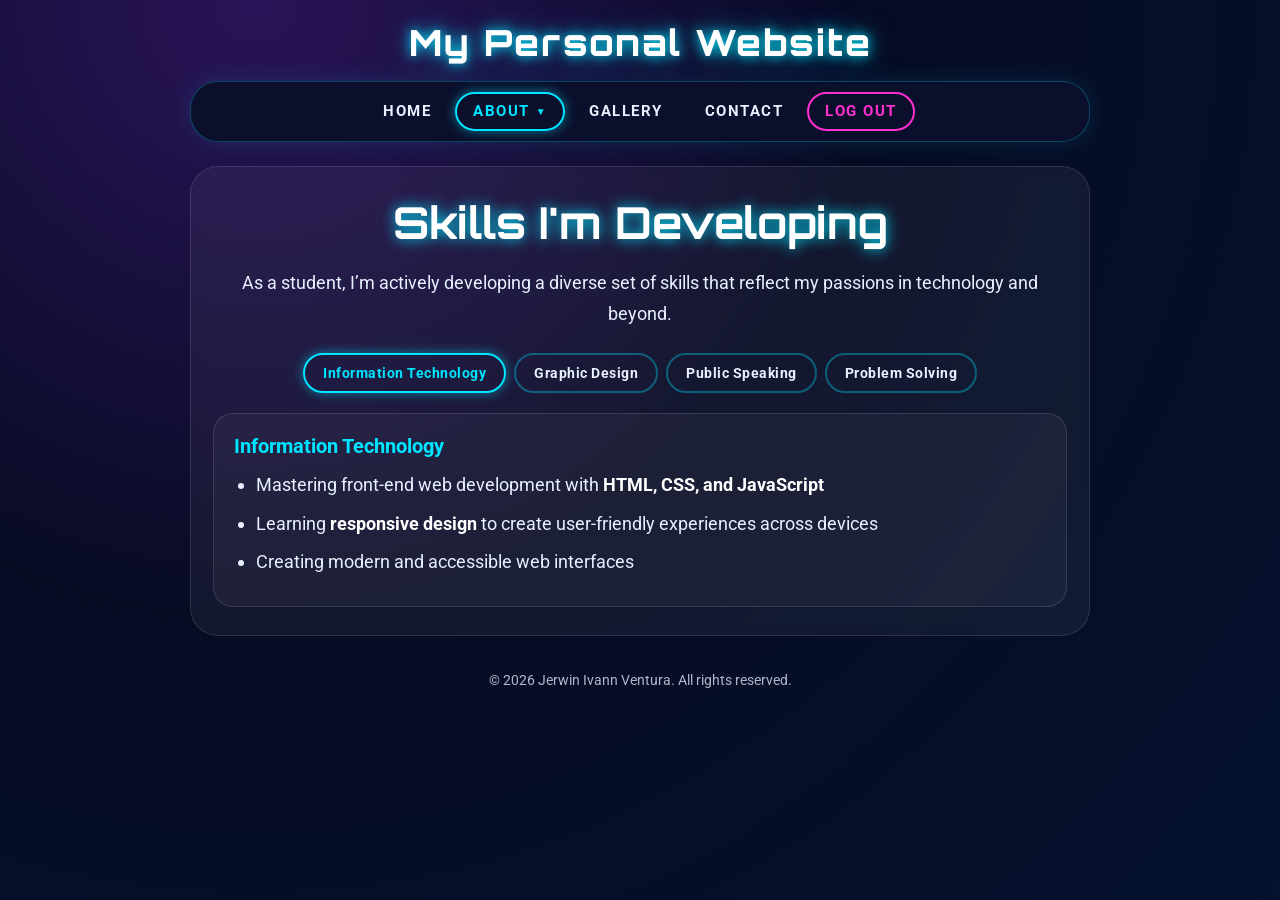
<file: skills.html>
<!DOCTYPE html>
<html lang="en">
<head>
<meta charset="UTF-8">
<meta name="viewport" content="width=device-width, initial-scale=1.0">
<title>Skills I'm Developing</title>
<link href="https://fonts.googleapis.com/css2?family=Orbitron:wght@600;800&family=Roboto:wght@400;500;700&display=swap" rel="stylesheet">
<link rel="stylesheet" href="style.css">
</head>
<body>
<header class="site-header"><h1>My Personal Website</h1></header>
<nav class="navbar">
<ul class="nav-list">
<li><a href="index.html" class="nav-link">Home</a></li>
<li class="dropdown">
<button type="button" class="dropdown-toggle" aria-haspopup="true" aria-expanded="false">About <span class="caret">&#9660;</span></button>
<ul class="dropdown-menu">
<li><a href="skills.html">Skills I'm Developing</a></li>
<li><a href="goals.html">My Goals as a Student</a></li>
<li><a href="funfacts.html">Fun Facts About Me</a></li>
</ul>
</li>
<li><a href="gallery.html" class="nav-link">Gallery</a></li>
<li><a href="contact.html" class="nav-link">Contact</a></li>
<li><a href="#" class="nav-link logout" data-logout>Log Out</a></li>
</ul>
</nav>
<main>
<section class="card">
<h1>Skills I'm Developing</h1>
<p class="lead">As a student, I’m actively developing a diverse set of skills that reflect my passions in technology and beyond.</p>
<div class="tab">
<button type="button" class="tablinks" data-tab="IT">Information Technology</button>
<button type="button" class="tablinks" data-tab="GraphicDesign">Graphic Design</button>
<button type="button" class="tablinks" data-tab="PublicSpeaking">Public Speaking</button>
<button type="button" class="tablinks" data-tab="ProblemSolving">Problem Solving</button>
</div>
<div id="IT" class="tabcontent"><h3>Information Technology</h3><ul>
<li>Mastering front-end web development with <strong>HTML, CSS, and JavaScript</strong></li>
<li>Learning <strong>responsive design</strong> to create user-friendly experiences across devices</li>
<li>Creating modern and accessible web interfaces</li></ul></div>
<div id="GraphicDesign" class="tabcontent"><h3>Graphic Design</h3><ul>
<li>Exploring visual design with tools like <strong>Adobe Illustrator and Canva</strong></li>
<li>Building skills in branding, layout, and digital illustration</li>
<li>Combining design with web development for cohesive digital presence</li></ul></div>
<div id="PublicSpeaking" class="tabcontent"><h3>Public Speaking</h3><ul>
<li>Developing communication skills through workshops and presentations</li>
<li>Practicing storytelling techniques to engage and inspire audiences</li>
<li>Strengthening my ability to share ideas clearly and confidently</li></ul></div>
<div id="ProblemSolving" class="tabcontent"><h3>Problem Solving and Critical Thinking</h3><ul>
<li>Enhancing analytical skills through coding challenges and project-based learning</li>
<li>Focusing on efficient solutions and optimizing workflows in web development</li>
<li>Building a structured approach to tackling complex problems</li></ul></div>
</section>
</main>
<footer><p>&copy; 2026 Jerwin Ivann Ventura. All rights reserved.</p></footer>
<script src="script.js"></script>
</body>
</html>
</file>
<file: style.css>
:root {
  --bg: #070b24;
  --panel: #0b0f2b;
  --cyan: #00e5ff;
  --pink: #ff2fd0;
  --text: #e8f1ff;
}
* { box-sizing: border-box; margin: 0; padding: 0; }

body {
  min-height: 100vh;
  font-family: 'Roboto', sans-serif;
  color: var(--text);
  background: radial-gradient(circle at 20% 0%, #2a1458 0%, var(--bg) 45%, #04122e 100%);
  background-attachment: fixed;
  padding: 14px;
}
img { max-width: 100%; display: block; }

/* ---------- HEADER ---------- */
.site-header { max-width: 900px; margin: 6px auto 16px; text-align: center; }
.site-header h1 {
  font-family: 'Orbitron', sans-serif; font-weight: 800;
  font-size: clamp(22px, 6vw, 36px); letter-spacing: 2px; color: #fff;
  text-shadow: 0 0 12px var(--cyan), 0 0 28px rgba(0, 229, 255, .5);
}

/* ---------- NAVBAR ---------- */
.navbar {
  position: relative;
  z-index: 100;
  max-width: 900px;
  margin: 0 auto 24px;
  padding: 10px 14px;
  background: var(--panel);
  border: 1px solid rgba(0, 229, 255, .25);
  border-radius: 28px;
  box-shadow: 0 0 24px rgba(0, 229, 255, .12);
}

.nav-list {
  list-style: none;
  display: flex;
  flex-wrap: wrap;
  align-items: center;
  justify-content: center;
  gap: 8px 6px;
}

.nav-list > li { position: relative; }

.nav-link,
.dropdown-toggle {
  display: inline-flex;
  align-items: center;
  gap: 6px;
  padding: 10px 16px;
  background: none;
  border: 2px solid transparent;
  border-radius: 999px;
  color: var(--text);
  font: 700 15px/1 'Roboto', sans-serif;
  letter-spacing: 1.5px;
  text-transform: uppercase;
  text-decoration: none;
  cursor: pointer;
  transition: .2s;
}
.nav-link:hover,
.dropdown-toggle:hover,
.dropdown.open > .dropdown-toggle,
.nav-link.active-link,
.dropdown-toggle.active-link {
  color: var(--cyan);
  border-color: var(--cyan);
  box-shadow: 0 0 12px rgba(0, 229, 255, .5);
}
.caret { font-size: 10px; transition: transform .2s; }
.dropdown.open .caret { transform: rotate(180deg); }

.nav-link.logout { color: var(--pink); border-color: var(--pink); }
.nav-link.logout:hover {
  color: #fff;
  background: var(--pink);
  border-color: var(--pink);
  box-shadow: 0 0 14px rgba(255, 47, 208, .6);
}

/* ---------- DROPDOWN ---------- */
.dropdown-menu {
  display: none;
  list-style: none;
  background: var(--panel);
  border: 1px solid rgba(0, 229, 255, .35);
  border-radius: 20px;
  padding: 8px;
  box-shadow: 0 10px 30px rgba(0, 0, 0, .5);
}
.dropdown.open > .dropdown-menu { display: block; }

.dropdown-menu a {
  display: block;
  padding: 12px 16px;
  border-radius: 14px;
  color: var(--text);
  font-weight: 700;
  letter-spacing: .5px;
  text-decoration: none;
  white-space: nowrap;
}
.dropdown-menu a:hover,
.dropdown-menu a.active {
  color: var(--cyan);
  background: rgba(0, 229, 255, .08);
  box-shadow: inset 0 0 0 1px var(--cyan);
}

/* Nasa ilalim ng BUONG navbar ang dropdown, kaya hindi natatakpan ang ibang links */
.nav-list > li.dropdown { position: static; }
.dropdown-menu {
  position: absolute;
  top: calc(100% + 8px);
  left: 0;
  right: 0;
  z-index: 200;
}

/* ---------- CONTENT ---------- */
main { max-width: 900px; margin: 0 auto; }
main > .card + .card { margin-top: 24px; }

.card {
  position: relative;
  z-index: 1;
  max-width: 900px;
  margin: 0 auto;
  padding: 28px 22px;
  background: rgba(255, 255, 255, .05);
  border: 1px solid rgba(255, 255, 255, .12);
  border-radius: 28px;
  backdrop-filter: blur(6px);
  -webkit-backdrop-filter: blur(6px);
}
.card h1 {
  font-family: 'Orbitron', sans-serif;
  font-size: clamp(28px, 7vw, 44px);
  line-height: 1.25;
  text-align: center;
  color: #fff;
  text-shadow: 0 0 14px var(--cyan);
  margin-bottom: 18px;
}
.card h2 {
  font-family: 'Orbitron', sans-serif;
  font-size: clamp(22px, 5.5vw, 30px);
  line-height: 1.3;
  text-align: center;
  color: #fff;
  text-shadow: 0 0 10px var(--cyan);
  margin-bottom: 14px;
}
.card h3 { font-size: 20px; margin-bottom: 12px; color: var(--cyan); }
.card p { font-size: 18px; line-height: 1.7; }
.card .intro,
.card .lead { text-align: center; font-size: 18px; line-height: 1.7; margin-bottom: 24px; }
.card strong { color: #fff; }

.center { text-align: center; margin-top: 26px; }
.btn {
  display: inline-block;
  padding: 14px 28px;
  border: 2px solid var(--cyan);
  border-radius: 999px;
  color: var(--cyan);
  font: 700 15px 'Roboto', sans-serif;
  letter-spacing: 1.5px;
  text-transform: uppercase;
  text-decoration: none;
  transition: .2s;
}
.btn:hover {
  background: var(--cyan);
  color: #04122e;
  box-shadow: 0 0 16px rgba(0, 229, 255, .6);
}

/* ---------- HERO ---------- */
.hero { text-align: center; }
.avatar {
  width: 160px;
  height: 160px;
  margin: 0 auto 18px;
  object-fit: cover;
  border-radius: 50%;
  border: 3px solid var(--cyan);
  box-shadow: 0 0 22px rgba(0, 229, 255, .6);
}
.hero blockquote {
  margin-top: 20px;
  padding: 14px 18px;
  font-size: 18px;
  font-style: italic;
  color: var(--cyan);
  border-left: 4px solid var(--pink);
  background: rgba(255, 255, 255, .04);
  border-radius: 0 16px 16px 0;
  text-align: left;
}

/* ---------- SLIDER ---------- */
.slider { padding: 0; overflow: hidden; }
.slides { position: relative; width: 100%; aspect-ratio: 16 / 9; }
.slide {
  position: absolute;
  inset: 0;
  opacity: 0;
  transition: opacity .8s ease;
}
.slide.active { opacity: 1; z-index: 1; }
.slide img { width: 100%; height: 100%; object-fit: cover; }
.text-overlay {
  position: absolute;
  left: 0; right: 0; bottom: 0;
  padding: 40px 18px 18px;
  text-align: center;
  background: linear-gradient(to top, rgba(4, 6, 28, .9), transparent);
}
.card .text-overlay h1 {
  margin: 0;
  font-size: clamp(18px, 4.5vw, 32px);
}

/* ---------- TABS ---------- */
.tab { display: flex; flex-wrap: wrap; justify-content: center; gap: 8px; margin-bottom: 20px; }
.tablinks {
  padding: 10px 18px;
  background: transparent;
  border: 2px solid rgba(0, 229, 255, .35);
  border-radius: 999px;
  color: var(--text);
  font: 700 14px 'Roboto', sans-serif;
  letter-spacing: .5px;
  cursor: pointer;
  transition: .2s;
}
.tablinks:hover,
.tablinks.active {
  color: var(--cyan);
  border-color: var(--cyan);
  box-shadow: 0 0 12px rgba(0, 229, 255, .5);
}
.tabcontent {
  display: none;
  padding: 20px;
  background: rgba(255, 255, 255, .04);
  border: 1px solid rgba(255, 255, 255, .12);
  border-radius: 20px;
}
.tabcontent.active { display: block; }
.tabcontent ul { padding-left: 22px; }
.tabcontent li { font-size: 18px; line-height: 1.7; margin-bottom: 8px; }

/* ---------- FUN FACT FLIP CARDS ---------- */
.funfact-container {
  display: grid;
  grid-template-columns: repeat(auto-fit, minmax(200px, 1fr));
  gap: 16px;
}
.funfact-card { height: 190px; perspective: 800px; outline: none; cursor: pointer; }
.funfact-inner {
  position: relative;
  width: 100%;
  height: 100%;
  transform-style: preserve-3d;
  transition: transform .6s;
}
.funfact-card.flipped .funfact-inner,
.funfact-card:focus-visible .funfact-inner { transform: rotateY(180deg); }
@media (hover: hover) {
  .funfact-card:hover .funfact-inner { transform: rotateY(180deg); }
}
.funfact-front,
.funfact-back {
  position: absolute;
  inset: 0;
  display: flex;
  align-items: center;
  justify-content: center;
  padding: 16px;
  text-align: center;
  border-radius: 22px;
  -webkit-backface-visibility: hidden;
  backface-visibility: hidden;
}
.funfact-front {
  background: var(--panel);
  border: 2px solid var(--cyan);
  box-shadow: 0 0 16px rgba(0, 229, 255, .35);
}
.funfact-front p { font-family: 'Orbitron', sans-serif; font-weight: 700; font-size: 18px; color: #fff; }
.funfact-back {
  background: var(--panel);
  border: 2px solid var(--pink);
  box-shadow: 0 0 16px rgba(255, 47, 208, .4);
  transform: rotateY(180deg);
}
.funfact-back p { font-size: 16px; line-height: 1.5; }

/* ---------- GOALS ---------- */
.goal-grid { display: grid; grid-template-columns: repeat(auto-fit, minmax(240px, 1fr)); gap: 16px; }
.goal-card {
  padding: 20px;
  background: rgba(255, 255, 255, .04);
  border: 1px solid rgba(0, 229, 255, .3);
  border-radius: 22px;
  cursor: pointer;
  transition: .2s;
  outline: none;
}
.goal-card:hover,
.goal-card:focus-visible { border-color: var(--cyan); box-shadow: 0 0 14px rgba(0, 229, 255, .4); }
.goal-card h3 { margin-bottom: 0; }
.goal-details { display: none; margin-top: 12px; }
.goal-details.active { display: block; }
.goal-details ul { padding-left: 20px; }
.goal-details li { font-size: 17px; line-height: 1.6; margin-bottom: 8px; }

/* Placeholder habang naglo-load / kapag sira ang image */
.avatar, .slide, .gallery-item { background: linear-gradient(135deg, #2a1458, #042c46); }

/* ---------- GALLERY ---------- */
.gallery { display: grid; grid-template-columns: repeat(auto-fill, minmax(240px, 1fr)); gap: 18px; }
.gallery-item {
  overflow: hidden;
  background: rgba(255, 255, 255, .04);
  border: 1px solid rgba(255, 255, 255, .12);
  border-radius: 22px;
}
.thumbnail {
  width: 100%;
  aspect-ratio: 4 / 3;
  object-fit: cover;
  cursor: pointer;
  transition: transform .3s;
}
.thumbnail:hover { transform: scale(1.04); }
.gallery-item { transition: .2s; }
.gallery-item:hover { border-color: var(--cyan); box-shadow: 0 0 14px rgba(0, 229, 255, .4); }
.card .image-description { padding: 12px 14px 16px; font-size: 15px; line-height: 1.5; text-align: center; }

/* ---------- CONTACT ---------- */
.contact-content { display: grid; grid-template-columns: 1.4fr 1fr; gap: 24px; align-items: start; }
@media (max-width: 700px) { .contact-content { grid-template-columns: 1fr; } }
.contact-details {
  padding: 20px;
  background: rgba(255, 255, 255, .04);
  border: 1px solid rgba(0, 229, 255, .3);
  border-radius: 22px;
}
.contact-details p { font-size: 16px; line-height: 1.6; overflow-wrap: anywhere; }
.contact-details hr { margin: 14px 0; border: 0; border-top: 1px solid rgba(255, 255, 255, .15); }

/* ---------- FORM ---------- */
.contact-form { display: flex; flex-direction: column; gap: 8px; }
.contact-form label { font-size: 18px; font-weight: 700; margin-top: 10px; }
.contact-form input,
.contact-form textarea {
  width: 100%;
  padding: 16px 18px;
  background: rgba(255,255,255,.08);
  border: 1px solid rgba(255,255,255,.2);
  border-radius: 20px;
  color: #fff;
  font: 400 18px 'Roboto', sans-serif;
}
.contact-form textarea { min-height: 140px; resize: vertical; }
.contact-form input::placeholder,
.contact-form textarea::placeholder { color: rgba(232,241,255,.5); }
.contact-form input:focus,
.contact-form textarea:focus {
  outline: none;
  border-color: var(--cyan);
  box-shadow: 0 0 12px rgba(0,229,255,.4);
}
.contact-form .error { min-height: 1.2em; font-size: 14px; color: #ff6b9d; }
.contact-form .form-success { font-size: 16px; color: #39ff14; }
.contact-form button {
  margin-top: 16px;
  align-self: flex-start;
  padding: 14px 28px;
  background: transparent;
  border: 2px solid var(--cyan);
  border-radius: 999px;
  color: var(--cyan);
  font: 700 15px 'Roboto', sans-serif;
  letter-spacing: 1.5px;
  text-transform: uppercase;
  cursor: pointer;
  transition: .2s;
}
.contact-form button:hover {
  background: var(--cyan);
  color: #04122e;
  box-shadow: 0 0 16px rgba(0,229,255,.6);
}

/* ---------- FOOTER ---------- */
footer { max-width: 900px; margin: 24px auto 0; padding: 12px; text-align: center; font-size: 14px; opacity: .75; }
</file>
<file: login_style.css>
@import url('https://fonts.googleapis.com/css2?family=Orbitron:wght@500;700;900&display=swap');
*{margin:0;padding:0;box-sizing:border-box}
body{min-height:100vh;display:flex;justify-content:center;align-items:center;padding:20px;font-family:'Trebuchet MS',sans-serif;color:#e8ecff;background:linear-gradient(135deg,#05061a,#1a0638,#042c46,#2a0640);background-size:400% 400%;animation:bg 18s ease infinite}
@keyframes bg{0%{background-position:0% 50%}50%{background-position:100% 50%}100%{background-position:0% 50%}}
.form-container{width:100%;max-width:380px;padding:30px 25px;text-align:center;background:rgba(255,255,255,.08);-webkit-backdrop-filter:blur(18px);backdrop-filter:blur(18px);border:1px solid rgba(255,255,255,.2);border-radius:22px;box-shadow:0 0 30px rgba(0,240,255,.35),0 0 60px rgba(255,43,214,.25)}
.mini-scene{--s:60px;width:60px;height:60px;margin:10px auto 30px;perspective:400px}
.mini-cube{width:100%;height:100%;position:relative;transform-style:preserve-3d;animation:spin 8s linear infinite}
@keyframes spin{from{transform:rotateX(-25deg) rotateY(0)}to{transform:rotateX(-25deg) rotateY(360deg)}}
.mini-cube i{position:absolute;width:60px;height:60px;border:2px solid #00f0ff;background:rgba(0,240,255,.1);box-shadow:0 0 14px #00f0ff,inset 0 0 12px rgba(0,240,255,.4)}
.mini-cube i:nth-child(odd){border-color:#ff2bd6;background:rgba(255,43,214,.1);box-shadow:0 0 14px #ff2bd6,inset 0 0 12px rgba(255,43,214,.4)}
.mini-cube i:nth-child(1){transform:translateZ(30px)}
.mini-cube i:nth-child(2){transform:rotateY(180deg) translateZ(30px)}
.mini-cube i:nth-child(3){transform:rotateY(90deg) translateZ(30px)}
.mini-cube i:nth-child(4){transform:rotateY(-90deg) translateZ(30px)}
.mini-cube i:nth-child(5){transform:rotateX(90deg) translateZ(30px)}
.mini-cube i:nth-child(6){transform:rotateX(-90deg) translateZ(30px)}
.form-container h2{margin-bottom:20px;font:700 2.2rem Orbitron,sans-serif;color:#fff;text-shadow:0 0 8px #00f0ff,0 0 24px #00f0ff,0 0 44px #8a5cff}
label{display:block;margin:5px 0;text-align:left;font-size:15px}
input[type="text"],input[type="password"]{width:100%;padding:10px 14px;margin-bottom:10px;font-size:16px;color:#fff;background:rgba(255,255,255,.08);border:1px solid rgba(255,255,255,.25);border-radius:12px;outline:none;transition:.3s}
input[type="text"]:focus,input[type="password"]:focus{border-color:#00f0ff;box-shadow:0 0 14px #00f0ff}
button{width:100%;padding:12px;margin:8px 0;cursor:pointer;font:bold 16px 'Trebuchet MS',sans-serif;color:#05061a;border:none;border-radius:30px;background:linear-gradient(90deg,#00f0ff,#8a5cff,#ff2bd6);box-shadow:0 0 16px #00f0ff;transition:.35s}
button:hover{transform:perspective(400px) translateZ(14px) scale(1.03);box-shadow:0 0 30px #ff2bd6}
#errorMessage{min-height:1.2em;margin-top:5px;font-size:14px;color:#ff6b9d}
.show-password{display:flex;align-items:center;margin-bottom:8px;font-size:14px}
.show-password input{margin-right:8px}
.show-password label{margin:0}
#passwordMatchMessage{margin-bottom:6px;font-size:14px}
a{color:#00f0ff;text-shadow:0 0 8px #00f0ff}
body{flex-direction:column}
.login-footer{margin-top:20px;text-align:center;font-size:14px;opacity:.75}
</file>
